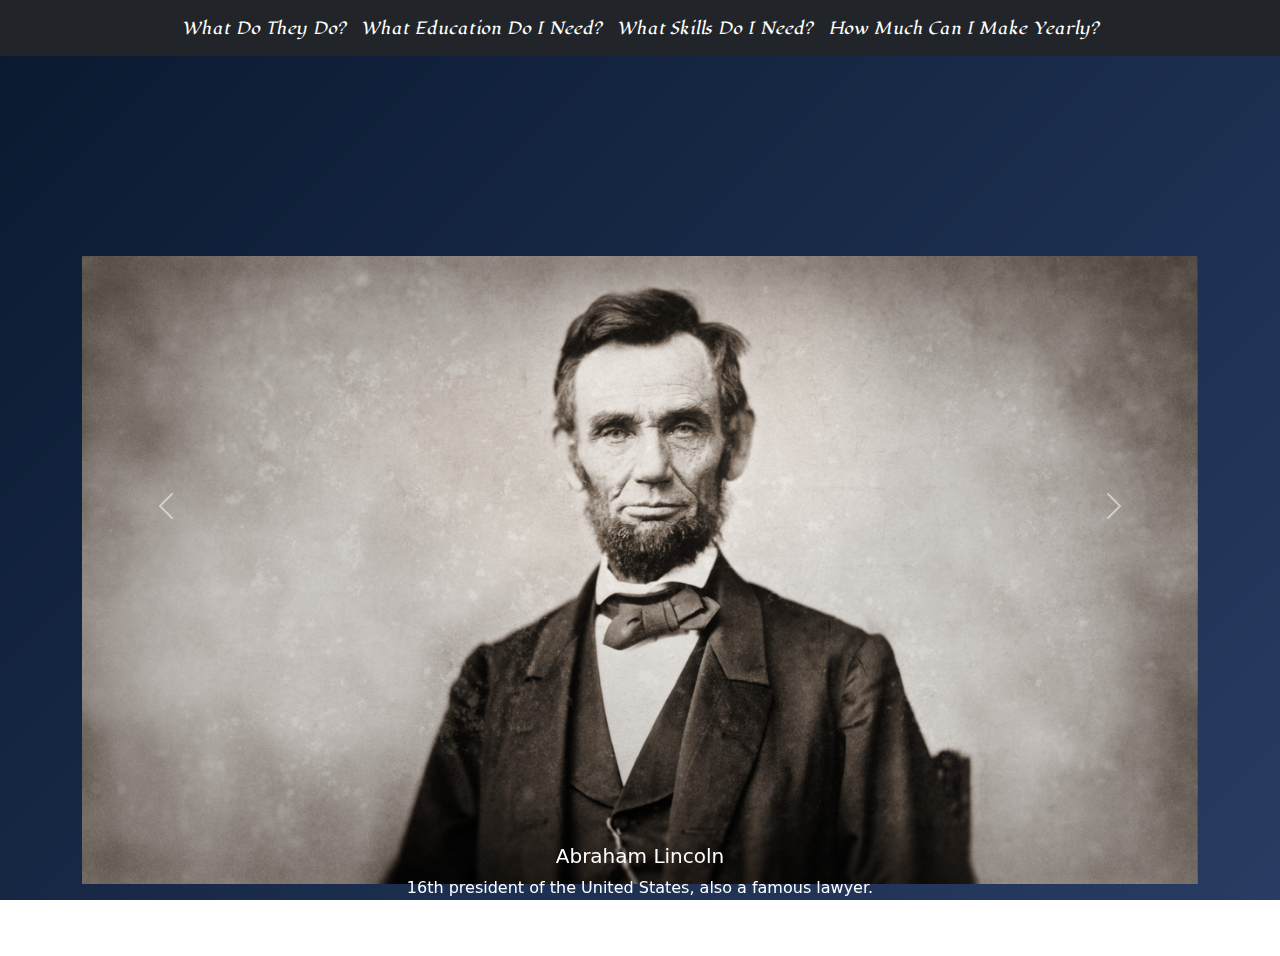
<file: index.html>
<!doctype html>
<html lang="en">
<head>
  <meta charset="utf-8">
  <meta name="viewport" content="width=device-width, initial-scale=1">
  <link rel="stylesheet" href="style.css">
  <title>Future Me</title>
  <link href="https://cdn.jsdelivr.net/npm/bootstrap@5.3.3/dist/css/bootstrap.min.css" rel="stylesheet" integrity="sha384-QWTKZyjpPEjISv5WaRU9OFeRpok6YctnYmDr5pNlyT2bRjXh0JMhjY6hW+ALEwIH" crossorigin="anonymous">
  <link rel="preconnect" href="https://fonts.googleapis.com">
<link rel="preconnect" href="https://fonts.gstatic.com" crossorigin>
<link href="https://fonts.googleapis.com/css2?family=Lugrasimo&family=Rubik+Mono+One&display=swap" rel="stylesheet">
</head>
<body>
  <nav class="navbar navbar-expand-lg navbar-light bg-dark">
    <div class="container-fluid">
      <button class="navbar-toggler" type="button" data-bs-toggle="collapse" data-bs-target="#navbarNav" aria-controls="navbarNav" aria-expanded="false" aria-label="Toggle navigation">
        <span class="navbar-toggler-icon"></span>
      </button>
      <div class="collapse navbar-collapse" id="navbarNav">
        <ul class="navbar-nav">
          <li class="nav-item">
            <a class="nav-link" href="what.html">What Do They Do?</a>
          </li>
          <li class="nav-item">
            <a class="nav-link" href="education.html">What Education Do I Need?</a>
          </li>
          <li class="nav-item">
            <a class="nav-link" href="skills.html">What Skills Do I Need?</a>
          </li>
          <li class="nav-item">
            <a class="nav-link" href="earn.html">How Much Can I Make Yearly?</a>
          </li>
        </ul>
      </div>
    </div>
  </nav>

  <div class="container">
    <div class="row">
      <div class="col-md-12">
        <div id="carouselExampleIndicators" class="carousel slide" data-bs-ride="carousel">
          <div class="carousel-indicators">
            <button type="button" data-bs-target="#carouselExampleIndicators" data-bs-slide-to="0" class="active" aria-current="true" aria-label="Slide 1"></button>
            <button type="button" data-bs-target="#carouselExampleIndicators" data-bs-slide-to="1" aria-label="Slide 2"></button>
            <button type="button" data-bs-target="#carouselExampleIndicators" data-bs-slide-to="2" aria-label="Slide 3"></button>
            <button type="button" data-bs-target="#carouselExampleIndicators" data-bs-slide-to="3" aria-label="Slide 4"></button>
          </div>
          <div class="carousel-inner">
            <div class="carousel-item active">
                <img src="abear.jpg" class="img-fluid mx-auto d-block" alt="...">
                <div class="carousel-caption d-none d-md-block">
                  <h5>Abraham Lincoln</h5>
                <p>16th president of the United States, also a famous lawyer.</p>
              </div>
            </div>
            <div class="carousel-item">
              <img src="rugh.webp" class="d-block mx-auto" alt="...">
              <div class="carousel-caption d-none d-md-block">
                <h5>Ruth Bader Ginsburg</h5>
                <p>Former Supreme Court Justice.</p>
              </div>
            </div>
            <div class="carousel-item">
              <img src="coc.jpg" class="d-block mx-auto" alt="...">
              <div class="carousel-caption d-none d-md-block">
                <h5>Thurgood Marshall</h5>
                <p> Civil rights lawyer who used the courts to fight Jim Crow laws.  </p>
              </div>
            </div>
            <div class="carousel-item">
              <img src="1345.jpg" class="d-block mx-auto" alt="...">
              <div class="carousel-caption d-none d-md-block">
                <h5>Robert Kardashian</h5>
                <p> Lawyer in the O.J. Simpson case.   </p>
              <div class="lawyer-info">
              </div>
            </div>
          </div>
          <button class="carousel-control-prev" type="button" data-bs-target="#carouselExampleIndicators" data-bs-slide="prev">
            <span class="carousel-control-prev-icon" aria-hidden="true"></span>
            <span class="visually-hidden">Previous</span>
          </button>
          <button class="carousel-control-next" type="button" data-bs-target="#carouselExampleIndicators" data-bs-slide="next">
            <span class="carousel-control-next-icon" aria-hidden="true"></span>
            <span class="visually-hidden">Next</span>
          </button>
        </div>
      </div>
    </div>
  </div>

  <script src="https://cdn.jsdelivr.net/npm/bootstrap@5.3.3/dist/js/bootstrap.bundle.min.js" integrity="sha384-YvpcrYf0tY3lHB60NNkmXc5s9fDVZLESaAA55NDzOxhy9GkcIdslK1eN7N6jIeHz" crossorigin="anonymous"></script>
  <script src="https://cdn.jsdelivr.net/npm/@popperjs/core@2.11.8/dist/umd/popper.min.js" integrity="sha384-I7E8VVD/ismYTF4hNIPjVp/Zjvgyol6VFvRkX/vR+Vc4jQkC+hVqc2pM8ODewa9r" crossorigin="anonymous"></script>
</body>
</html>
</file>
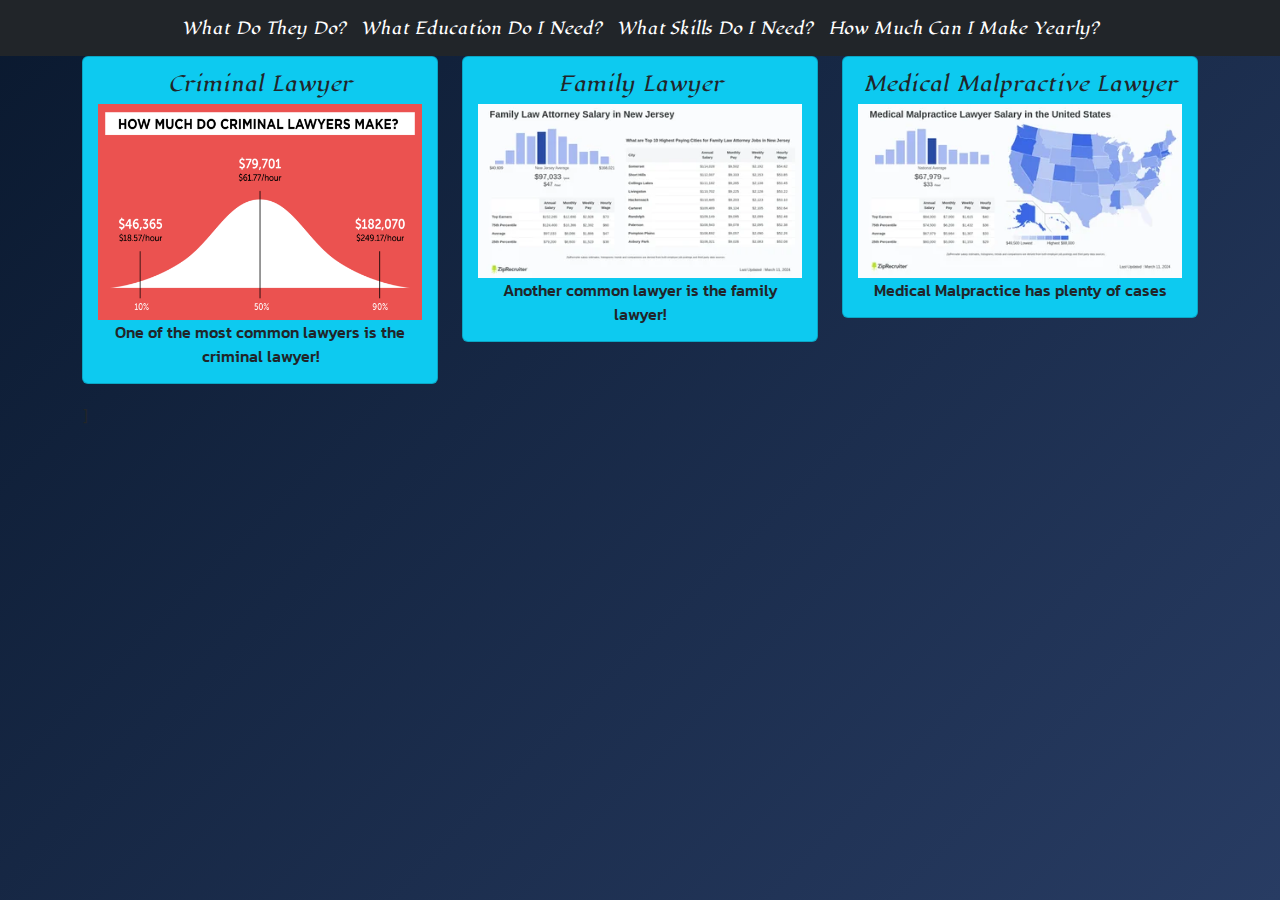
<file: earn.html>
<!doctype html>
<html lang="en">

<head>
  <meta charset="utf-8">
  <meta name="viewport" content="width=device-width, initial-scale=1">
  <link rel="stylesheet" href="style.css">
  <title>Future Me</title>
  <link href="https://cdn.jsdelivr.net/npm/bootstrap@5.3.3/dist/css/bootstrap.min.css" rel="stylesheet"
    integrity="sha384-QWTKZyjpPEjISv5WaRU9OFeRpok6YctnYmDr5pNlyT2bRjXh0JMhjY6hW+ALEwIH" crossorigin="anonymous">
  <link rel="preconnect" href="https://fonts.googleapis.com">
  <link rel="preconnect" href="https://fonts.gstatic.com" crossorigin>
  <link href="https://fonts.googleapis.com/css2?family=Lugrasimo&family=Rubik+Mono+One&display=swap" rel="stylesheet">
  <link rel="preconnect" href="https://fonts.googleapis.com">
  <link rel="preconnect" href="https://fonts.gstatic.com" crossorigin>
  <link
    href="https://fonts.googleapis.com/css2?family=Kanit:ital,wght@0,100;0,200;0,300;0,400;0,500;0,600;0,700;0,800;0,900;1,100;1,200;1,300;1,400;1,500;1,600;1,700;1,800;1,900&display=swap"
    rel="stylesheet">
</head>

<body>
  <nav class="navbar navbar-expand-lg navbar-light bg-dark">
    <div class="container-fluid">
      <button class="navbar-toggler" type="button" data-bs-toggle="collapse" data-bs-target="#navbarNav"
        aria-controls="navbarNav" aria-expanded="false" aria-label="Toggle navigation">
        <span class="navbar-toggler-icon"></span>
      </button>
      <div class="collapse navbar-collapse" id="navbarNav">
        <ul class="navbar-nav">
          <li class="nav-item">
            <a class="nav-link" href="what.html">What Do They Do?</a>
          </li>
          <li class="nav-item">
            <a class="nav-link" href="education.html">What Education Do I Need?</a>
          </li>
          <li class="nav-item">
            <a class="nav-link" href="skills.html">What Skills Do I Need?</a>
          </li>
          <li class="nav-item">
            <a class="nav-link" href="earn.html">How Much Can I Make Yearly?</a>
          </li>
        </ul>
      </div>
    </div>
  </nav>


  <div class="container">
    <div class="row">
      <div class="col-md-12">
        
      </div>
    </div>

    <div class="row">
      <div class="col-md-4">
        <div class="card bg-info">
          <h5 class="card-title text-center">Criminal Lawyer</h5>
          <img src="laweyr 2.png" class="cardimage">
          <p class="card-text text-center"> One of the most common lawyers is the criminal lawyer!  </p>
        </div>
      </div>
      <div class="col-md-4">
        <div class="card bg-info  text-center">
          <h5 class="card-title">Family Lawyer</h5>
          <img src="family.webp" class="cardimage">
          <p class="card-text text-center">Another common lawyer is the family lawyer!</p>
         
        </div>
      </div>
      <div class="col-md-4">
        <div class="card bg-info text-center">
          <h5 class="card-title">Medical Malpractive Lawyer</h5>
          <img src="med.webp" class="cardimage">
          <p class="card-text text-center">Medical Malpractice has plenty of cases</p>
        </div>
      </div>
    </div>

    ] <div class="modal fade" id="research-modal" tabindex="-1" aria-labelledby="research-modal-label"
      aria-hidden="true">
      <div class="modal-dialog">
        <div class="modal-content">
          <div class="modal-header">
            <h5 class="modal-title" id="research-modal-label">Undergraduate Degree</h5>
            <button type="button" class="btn-close" data-bs-dismiss="modal" aria-label="Close"></button>
          </div>
          <div class="modal-body">
            <p>Earning an undergraduate degree in law provides a foundational understanding of legal principles and systems. It equips students with critical thinking skills essential for analyzing complex legal issues.


            </p>
            <p> Completing this degree opens doors to diverse career paths within the legal field.</p>
          </div>
          <div class="modal-footer">
            <button type="button" class="btn btn-secondary" data-bs-dismiss="modal">Close</button>
          </div>
        </div>
      </div>
    </div>

    <div class="modal fade" id="communication-modal" tabindex="-1" aria-labelledby="communication-modal-label"
      aria-hidden="true">
      <div class="modal-dialog">
        <div class="modal-content">
          <div class="modal-header">
            <h5 class="modal-title" id="communication-modal-label">Taking the LSAT</h5>
            <button type="button" class="btn-close" data-bs-dismiss="modal" aria-label="Close"></button>
          </div>
          <div class="modal-body">
            <p>Taking the LSAT post-undergrad offers an opportunity to showcase your critical thinking skills and aptitude for legal reasoning, crucial for law school admissions.
              </p>
              <p>
              Preparing for the LSAT after completing your undergraduate degree allows you to approach the exam with a more mature and focused mindset, drawing from your academic experiences.
  </p>
          </div>
          <div class="modal-footer">
            <button type="button" class="btn btn-secondary" data-bs-dismiss="modal">Close</button>
          </div>
        </div>
      </div>
    </div>

    <div class="modal fade" id="courtroom-modal" tabindex="-1" aria-labelledby="courtroom-modal-label"
      aria-hidden="true">
      <div class="modal-dialog">
        <div class="modal-content">
          <div class="modal-header">
            <h5 class="modal-title" id="courtroom-modal-label">Law School</h5>
            <button type="button" class="btn-close" data-bs-dismiss="modal" aria-label="Close"></button>
          </div>
          <div class="modal-body">
            <p>After completing the LSAT, applicants typically focus on assembling their application materials, including transcripts, letters of recommendation, and personal statements..</p>
            <p>They then submit their applications to their chosen law schools, eagerly awaiting admission decisions.</p>
          </div>
          <div class="modal-footer">
            <button type="button" class="btn btn-secondary" data-bs-dismiss="modal">Close</button>
          </div>
        </div>
      </div>
    </div>
  </div>

  <script src="https://cdn.jsdelivr.net/npm/bootstrap@5.3.3/dist/js/bootstrap.bundle.min.js"
    integrity="sha384-YvpcrYf0tY3lHB60NNkmXc5s9fDVZLESaAA55NDzOxhy9GkcIdslK1eN7N6jIeHz"
    crossorigin="anonymous"></script>
  <script src="https://cdn.jsdelivr.net/npm/@popperjs/core@2.11.8/dist/umd/popper.min.js"
    integrity="sha384-I7E8VVD/ismYTF4hNIPjVp/Zjvgyol6VFvRkX/vR+Vc4jQkC+hVqc2pM8ODewa9r"
    crossorigin="anonymous"></script>
</body>

</html>
</file>
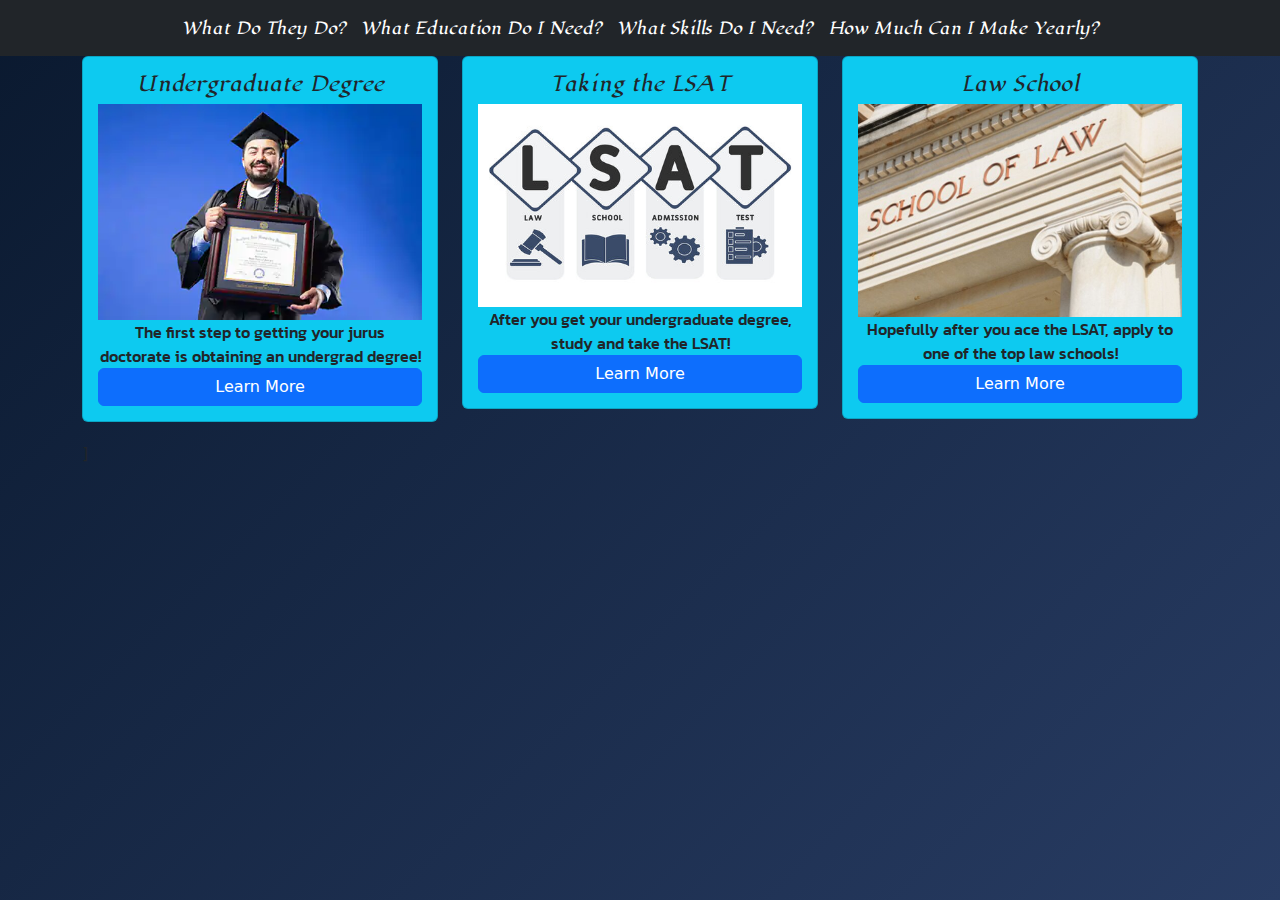
<file: education.html>
<!doctype html>
<html lang="en">

<head>
  <meta charset="utf-8">
  <meta name="viewport" content="width=device-width, initial-scale=1">
  <link rel="stylesheet" href="style.css">
  <title>Future Me</title>
  <link href="https://cdn.jsdelivr.net/npm/bootstrap@5.3.3/dist/css/bootstrap.min.css" rel="stylesheet"
    integrity="sha384-QWTKZyjpPEjISv5WaRU9OFeRpok6YctnYmDr5pNlyT2bRjXh0JMhjY6hW+ALEwIH" crossorigin="anonymous">
  <link rel="preconnect" href="https://fonts.googleapis.com">
  <link rel="preconnect" href="https://fonts.gstatic.com" crossorigin>
  <link href="https://fonts.googleapis.com/css2?family=Lugrasimo&family=Rubik+Mono+One&display=swap" rel="stylesheet">
  <link rel="preconnect" href="https://fonts.googleapis.com">
  <link rel="preconnect" href="https://fonts.gstatic.com" crossorigin>
  <link
    href="https://fonts.googleapis.com/css2?family=Kanit:ital,wght@0,100;0,200;0,300;0,400;0,500;0,600;0,700;0,800;0,900;1,100;1,200;1,300;1,400;1,500;1,600;1,700;1,800;1,900&display=swap"
    rel="stylesheet">
</head>

<body>
  <nav class="navbar navbar-expand-lg navbar-light bg-dark">
    <div class="container-fluid">
      <button class="navbar-toggler" type="button" data-bs-toggle="collapse" data-bs-target="#navbarNav"
        aria-controls="navbarNav" aria-expanded="false" aria-label="Toggle navigation">
        <span class="navbar-toggler-icon"></span>
      </button>
      <div class="collapse navbar-collapse" id="navbarNav">
        <ul class="navbar-nav">
          <li class="nav-item">
            <a class="nav-link" href="what.html">What Do They Do?</a>
          </li>
          <li class="nav-item">
            <a class="nav-link" href="education.html">What Education Do I Need?</a>
          </li>
          <li class="nav-item">
            <a class="nav-link" href="skills.html">What Skills Do I Need?</a>
          </li>
          <li class="nav-item">
            <a class="nav-link" href="earn.html">How Much Can I Make Yearly?</a>
          </li>
        </ul>
      </div>
    </div>
  </nav>

  <div class="container">
    <div class="row">
      <div class="col-md-12">

      </div>
    </div>

    <div class="row">
      <div class="col-md-4">
        <div class="card bg-info">
          <h5 class="card-title text-center">Undergraduate Degree</h5>
          <img src="GG.webp" class="cardimage">
          <p class="card-text text-center"> The first step to getting your jurus doctorate is obtaining an undergrad degree! </p>
          <button class="btn btn-primary" data-bs-toggle="modal" data-bs-target="#research-modal">Learn More</button>
        </div>
      </div>
      <div class="col-md-4">
        <div class="card bg-info  text-center">
          <h5 class="card-title">Taking the LSAT</h5>
          <img src="lsat.jpg" class="cardimage">
          <p class="card-text text-center">After you get your undergraduate degree, study and take the LSAT!</p>
          <button class="btn btn-primary" data-bs-toggle="modal" data-bs-target="#communication-modal">Learn
            More</button>
        </div>
      </div>
      <div class="col-md-4">
        <div class="card bg-info text-center">
          <h5 class="card-title">Law School</h5>
          <img src="laws.jpg" class="cardimage">
          <p class="card-text text-center">Hopefully after you ace the LSAT, apply to one of the top law schools!</p>
          <button class="btn btn-primary" data-bs-toggle="modal" data-bs-target="#courtroom-modal">Learn More</button>
        </div>
      </div>
    </div>

    ] <div class="modal fade" id="research-modal" tabindex="-1" aria-labelledby="research-modal-label"
      aria-hidden="true">
      <div class="modal-dialog">
        <div class="modal-content">
          <div class="modal-header">
            <h5 class="modal-title" id="research-modal-label">Undergraduate Degree</h5>
            <button type="button" class="btn-close" data-bs-dismiss="modal" aria-label="Close"></button>
          </div>
          <div class="modal-body">
            <p>Earning an undergraduate degree in law provides a foundational understanding of legal principles and systems. It equips students with critical thinking skills essential for analyzing complex legal issues.


            </p>
            <p> Completing this degree opens doors to diverse career paths within the legal field.</p>
          </div>
          <div class="modal-footer">
            <button type="button" class="btn btn-secondary" data-bs-dismiss="modal">Close</button>
          </div>
        </div>
      </div>
    </div>

    <div class="modal fade" id="communication-modal" tabindex="-1" aria-labelledby="communication-modal-label"
      aria-hidden="true">
      <div class="modal-dialog">
        <div class="modal-content">
          <div class="modal-header">
            <h5 class="modal-title" id="communication-modal-label">Taking the LSAT</h5>
            <button type="button" class="btn-close" data-bs-dismiss="modal" aria-label="Close"></button>
          </div>
          <div class="modal-body">
            <p>Taking the LSAT post-undergrad offers an opportunity to showcase your critical thinking skills and aptitude for legal reasoning, crucial for law school admissions.
              </p>
              <p>
              Preparing for the LSAT after completing your undergraduate degree allows you to approach the exam with a more mature and focused mindset, drawing from your academic experiences.
  </p>
          </div>
          <div class="modal-footer">
            <button type="button" class="btn btn-secondary" data-bs-dismiss="modal">Close</button>
          </div>
        </div>
      </div>
    </div>

    <div class="modal fade" id="courtroom-modal" tabindex="-1" aria-labelledby="courtroom-modal-label"
      aria-hidden="true">
      <div class="modal-dialog">
        <div class="modal-content">
          <div class="modal-header">
            <h5 class="modal-title" id="courtroom-modal-label">Law School</h5>
            <button type="button" class="btn-close" data-bs-dismiss="modal" aria-label="Close"></button>
          </div>
          <div class="modal-body">
            <p>After completing the LSAT, applicants typically focus on assembling their application materials, including transcripts, letters of recommendation, and personal statements..</p>
            <p>They then submit their applications to their chosen law schools, eagerly awaiting admission decisions.</p>
          </div>
          <div class="modal-footer">
            <button type="button" class="btn btn-secondary" data-bs-dismiss="modal">Close</button>
          </div>
        </div>
      </div>
    </div>
  </div>

  <script src="https://cdn.jsdelivr.net/npm/bootstrap@5.3.3/dist/js/bootstrap.bundle.min.js"
    integrity="sha384-YvpcrYf0tY3lHB60NNkmXc5s9fDVZLESaAA55NDzOxhy9GkcIdslK1eN7N6jIeHz"
    crossorigin="anonymous"></script>
  <script src="https://cdn.jsdelivr.net/npm/@popperjs/core@2.11.8/dist/umd/popper.min.js"
    integrity="sha384-I7E8VVD/ismYTF4hNIPjVp/Zjvgyol6VFvRkX/vR+Vc4jQkC+hVqc2pM8ODewa9r"
    crossorigin="anonymous"></script>
</body>

</html>
</file>
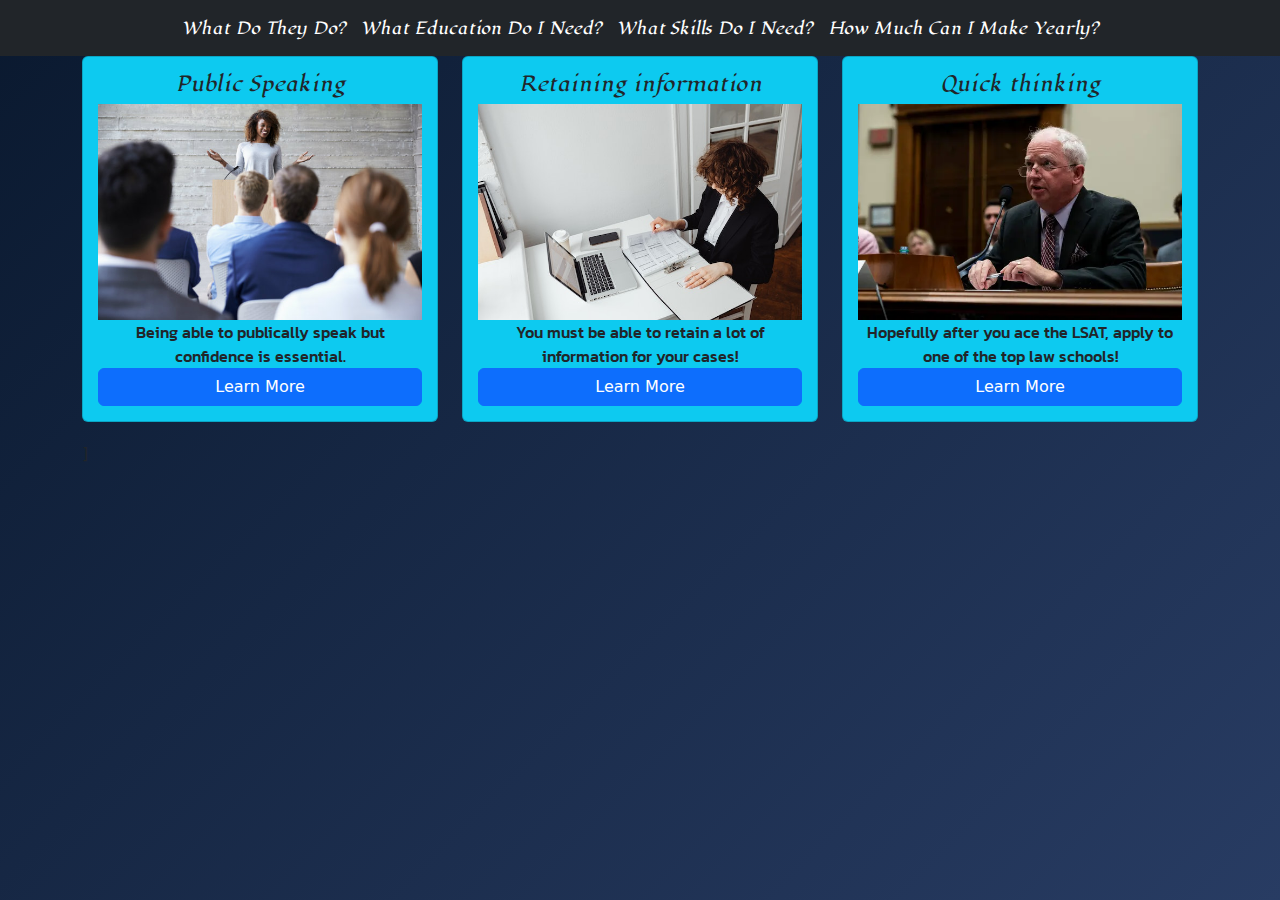
<file: skills.html>
<!doctype html>
<html lang="en">

<head>
  <meta charset="utf-8">
  <meta name="viewport" content="width=device-width, initial-scale=1">
  <link rel="stylesheet" href="style.css">
  <title>Future Me</title>
  <link href="https://cdn.jsdelivr.net/npm/bootstrap@5.3.3/dist/css/bootstrap.min.css" rel="stylesheet"
    integrity="sha384-QWTKZyjpPEjISv5WaRU9OFeRpok6YctnYmDr5pNlyT2bRjXh0JMhjY6hW+ALEwIH" crossorigin="anonymous">
  <link rel="preconnect" href="https://fonts.googleapis.com">
  <link rel="preconnect" href="https://fonts.gstatic.com" crossorigin>
  <link href="https://fonts.googleapis.com/css2?family=Lugrasimo&family=Rubik+Mono+One&display=swap" rel="stylesheet">
  <link rel="preconnect" href="https://fonts.googleapis.com">
  <link rel="preconnect" href="https://fonts.gstatic.com" crossorigin>
  <link
    href="https://fonts.googleapis.com/css2?family=Kanit:ital,wght@0,100;0,200;0,300;0,400;0,500;0,600;0,700;0,800;0,900;1,100;1,200;1,300;1,400;1,500;1,600;1,700;1,800;1,900&display=swap"
    rel="stylesheet">
</head>

<body>
  <nav class="navbar navbar-expand-lg navbar-light bg-dark">
    <div class="container-fluid">
      <button class="navbar-toggler" type="button" data-bs-toggle="collapse" data-bs-target="#navbarNav"
        aria-controls="navbarNav" aria-expanded="false" aria-label="Toggle navigation">
        <span class="navbar-toggler-icon"></span>
      </button>
      <div class="collapse navbar-collapse" id="navbarNav">
        <ul class="navbar-nav">
          <li class="nav-item">
            <a class="nav-link" href="what.html">What Do They Do?</a>
          </li>
          <li class="nav-item">
            <a class="nav-link" href="education.html">What Education Do I Need?</a>
          </li>
          <li class="nav-item">
            <a class="nav-link" href="skills.html">What Skills Do I Need?</a>
          </li>
          <li class="nav-item">
            <a class="nav-link" href="earn.html">How Much Can I Make Yearly?</a>
          </li>
        </ul>
      </div>
    </div>
  </nav>

  <div class="container">
    <div class="row">
      <div class="col-md-12">
      </div>
    </div>

    <div class="row">
      <div class="col-md-4">
        <div class="card bg-info">
          <h5 class="card-title text-center">Public Speaking</h5>
          <img src="publ.jpg" class="cardimage">
          <p class="card-text text-center"> Being able to publically speak but confidence is essential. </p>
          <button class="btn btn-primary" data-bs-toggle="modal" data-bs-target="#research-modal">Learn More</button>
        </div>
      </div>
      <div class="col-md-4">
        <div class="card bg-info  text-center">
          <h5 class="card-title">Retaining information</h5>
          <img src="study.jpg" class="cardimage">
          <p class="card-text text-center">You must be able to retain a lot of information for your cases!</p>
          <button class="btn btn-primary" data-bs-toggle="modal" data-bs-target="#communication-modal">Learn
            More</button>
        </div>
      </div>
      <div class="col-md-4">
        <div class="card bg-info text-center">
          <h5 class="card-title">Quick thinking</h5>
          <img src="lawss.webp" class="cardimage">
          <p class="card-text text-center">Hopefully after you ace the LSAT, apply to one of the top law schools!</p>
          <button class="btn btn-primary" data-bs-toggle="modal" data-bs-target="#courtroom-modal">Learn More</button>
        </div>
      </div>
    </div>

    ] <div class="modal fade" id="research-modal" tabindex="-1" aria-labelledby="research-modal-label"
      aria-hidden="true">
      <div class="modal-dialog">
        <div class="modal-content">
          <div class="modal-header">
            <h5 class="modal-title" id="research-modal-label">Public Speaking</h5>
            <button type="button" class="btn-close" data-bs-dismiss="modal" aria-label="Close"></button>
          </div>
          <div class="modal-body">
            <p>Public speaking is essential in law as it enables lawyers to effectively communicate their arguments, persuading judges, juries, and clients. </p>
          </div>
          <div class="modal-footer">
            <button type="button" class="btn btn-secondary" data-bs-dismiss="modal">Close</button>
          </div>
        </div>
      </div>
    </div>

    <div class="modal fade" id="communication-modal" tabindex="-1" aria-labelledby="communication-modal-label"
      aria-hidden="true">
      <div class="modal-dialog">
        <div class="modal-content">
          <div class="modal-header">
            <h5 class="modal-title" id="communication-modal-label">Retaining Information</h5>
            <button type="button" class="btn-close" data-bs-dismiss="modal" aria-label="Close"></button>
          </div>
          <div class="modal-body">
            <p>
              Retaining information is essential in law as it ensures accurate representation of facts and legal precedents during case analysis and argumentation. It aids in building strong legal arguments by referencing relevant statutes, case law, and legal doctrines.
  </p>
          </div>
          <div class="modal-footer">
            <button type="button" class="btn btn-secondary" data-bs-dismiss="modal">Close</button>
          </div>
        </div>
      </div>
    </div>

    <div class="modal fade" id="courtroom-modal" tabindex="-1" aria-labelledby="courtroom-modal-label"
      aria-hidden="true">
      <div class="modal-dialog">
        <div class="modal-content">
          <div class="modal-header">
            <h5 class="modal-title" id="courtroom-modal-label">Quick Thinking</h5>
            <button type="button" class="btn-close" data-bs-dismiss="modal" aria-label="Close"></button>
          </div>
          <div class="modal-body">
            <p>
              Quick thinking is crucial in law as it allows lawyers to adapt swiftly to unexpected courtroom developments, such as objections or new evidence.</p>
          </div>
          <div class="modal-footer">
            <button type="button" class="btn btn-secondary" data-bs-dismiss="modal">Close</button>
          </div>
        </div>
      </div>
    </div>
  </div>

  <script src="https://cdn.jsdelivr.net/npm/bootstrap@5.3.3/dist/js/bootstrap.bundle.min.js"
    integrity="sha384-YvpcrYf0tY3lHB60NNkmXc5s9fDVZLESaAA55NDzOxhy9GkcIdslK1eN7N6jIeHz"
    crossorigin="anonymous"></script>
  <script src="https://cdn.jsdelivr.net/npm/@popperjs/core@2.11.8/dist/umd/popper.min.js"
    integrity="sha384-I7E8VVD/ismYTF4hNIPjVp/Zjvgyol6VFvRkX/vR+Vc4jQkC+hVqc2pM8ODewa9r"
    crossorigin="anonymous"></script>
</body>

</html>
</file>
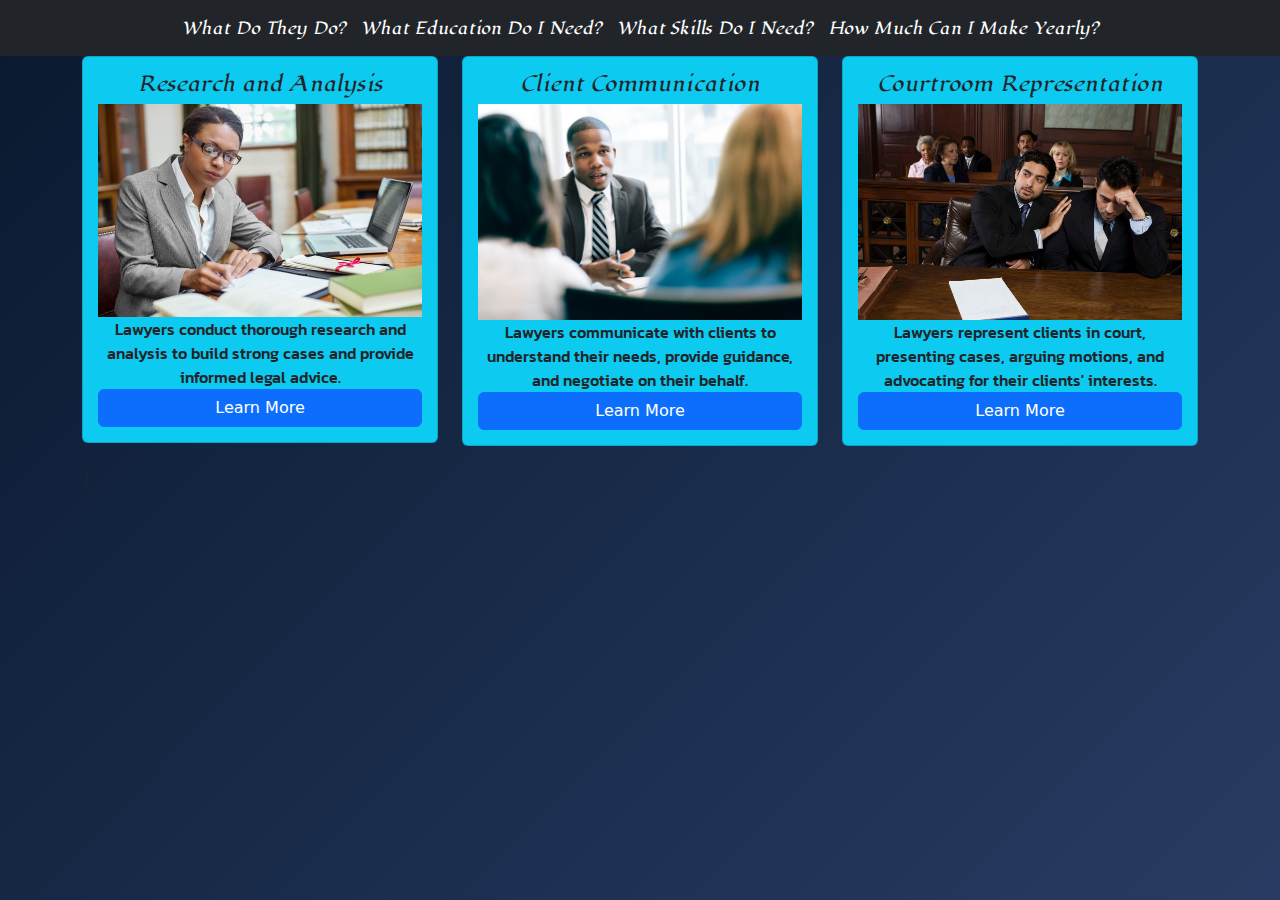
<file: what.html>
<!doctype html>
<html lang="en">

<head>
  <meta charset="utf-8">
  <meta name="viewport" content="width=device-width, initial-scale=1">
  <link rel="stylesheet" href="style.css">
  <title>Future Me</title>
  <link href="https://cdn.jsdelivr.net/npm/bootstrap@5.3.3/dist/css/bootstrap.min.css" rel="stylesheet"
    integrity="sha384-QWTKZyjpPEjISv5WaRU9OFeRpok6YctnYmDr5pNlyT2bRjXh0JMhjY6hW+ALEwIH" crossorigin="anonymous">
  <link rel="preconnect" href="https://fonts.googleapis.com">
  <link rel="preconnect" href="https://fonts.gstatic.com" crossorigin>
  <link href="https://fonts.googleapis.com/css2?family=Lugrasimo&family=Rubik+Mono+One&display=swap" rel="stylesheet">
  <link rel="preconnect" href="https://fonts.googleapis.com">
  <link rel="preconnect" href="https://fonts.gstatic.com" crossorigin>
  <link
    href="https://fonts.googleapis.com/css2?family=Kanit:ital,wght@0,100;0,200;0,300;0,400;0,500;0,600;0,700;0,800;0,900;1,100;1,200;1,300;1,400;1,500;1,600;1,700;1,800;1,900&display=swap"
    rel="stylesheet">
</head>

<body>
  <nav class="navbar navbar-expand-lg navbar-light bg-dark">
    <div class="container-fluid">
      <button class="navbar-toggler" type="button" data-bs-toggle="collapse" data-bs-target="#navbarNav"
        aria-controls="navbarNav" aria-expanded="false" aria-label="Toggle navigation">
        <span class="navbar-toggler-icon"></span>
      </button>
      <div class="collapse navbar-collapse" id="navbarNav">
        <ul class="navbar-nav">
          <li class="nav-item">
            <a class="nav-link" href="what.html">What Do They Do?</a>
          </li>
          <li class="nav-item">
            <a class="nav-link" href="education.html">What Education Do I Need?</a>
          </li>
          <li class="nav-item">
            <a class="nav-link" href="skills.html">What Skills Do I Need?</a>
          </li>
          <li class="nav-item">
            <a class="nav-link" href="earn.html">How Much Can I Make Yearly?</a>
          </li>
        </ul>
      </div>
    </div>
  </nav>

  <div class="container">
    <div class="row">
      <div class="col-md-12">

      </div>
    </div>

    <div class="row">
      <div class="col-md-4">
        <div class="card bg-info">
          <h5 class="card-title text-center">Research and Analysis</h5>
          <img src="law.jpg" class="cardimage">
          <p class="card-text text-center">Lawyers conduct thorough research and analysis to build strong cases and
            provide informed legal advice.</p>
          <button class="btn btn-primary" data-bs-toggle="modal" data-bs-target="#research-modal">Learn More</button>
        </div>
      </div>
      <div class="col-md-4">
        <div class="card bg-info  text-center">
          <h5 class="card-title">Client Communication</h5>
          <img src="ss.jpg" class="cardimage">
          <p class="card-text text-center">Lawyers communicate with clients to understand their needs, provide guidance,
            and negotiate on their behalf.</p>
          <button class="btn btn-primary" data-bs-toggle="modal" data-bs-target="#communication-modal">Learn
            More</button>
        </div>
      </div>
      <div class="col-md-4">
        <div class="card bg-info text-center">
          <h5 class="card-title">Courtroom Representation</h5>
          <img src="ff.jpg" class="cardimage">
          <p class="card-text text-center">Lawyers represent clients in court, presenting cases, arguing motions, and
            advocating for their clients' interests.</p>
          <button class="btn btn-primary" data-bs-toggle="modal" data-bs-target="#courtroom-modal">Learn More</button>
        </div>
      </div>
    </div>

    ] <div class="modal fade" id="research-modal" tabindex="-1" aria-labelledby="research-modal-label"
      aria-hidden="true">
      <div class="modal-dialog">
        <div class="modal-content">
          <div class="modal-header">
            <h5 class="modal-title" id="research-modal-label">Research and Analysis</h5>
            <button type="button" class="btn-close" data-bs-dismiss="modal" aria-label="Close"></button>
          </div>
          <div class="modal-body">
            <p>Lawyers use various research tools and databases to gather information, analyze data, and identify
              relevant laws and regulations.</p>
            <p>They also review and interpret legal documents, such as contracts, agreements, and court decisions.</p>
          </div>
          <div class="modal-footer">
            <button type="button" class="btn btn-secondary" data-bs-dismiss="modal">Close</button>
          </div>
        </div>
      </div>
    </div>

    <div class="modal fade" id="communication-modal" tabindex="-1" aria-labelledby="communication-modal-label"
      aria-hidden="true">
      <div class="modal-dialog">
        <div class="modal-content">
          <div class="modal-header">
            <h5 class="modal-title" id="communication-modal-label">Client Communication</h5>
            <button type="button" class="btn-close" data-bs-dismiss="modal" aria-label="Close"></button>
          </div>
          <div class="modal-body">
            <p>Lawyers communicate with clients to understand their needs, provide guidance, and negotiate on their
              behalf.</p>
            <p>They also draft and review legal documents, such as contracts, agreements, and court filings.</p>
          </div>
          <div class="modal-footer">
            <button type="button" class="btn btn-secondary" data-bs-dismiss="modal">Close</button>
          </div>
        </div>
      </div>
    </div>

    <div class="modal fade" id="courtroom-modal" tabindex="-1" aria-labelledby="courtroom-modal-label"
      aria-hidden="true">
      <div class="modal-dialog">
        <div class="modal-content">
          <div class="modal-header">
            <h5 class="modal-title" id="courtroom-modal-label">Courtroom Representation</h5>
            <button type="button" class="btn-close" data-bs-dismiss="modal" aria-label="Close"></button>
          </div>
          <div class="modal-body">
            <p>Lawyers represent clients in court, presenting cases, arguing motions, and advocating for their clients'
              interests.</p>
            <p>They also prepare and deliver opening and closing statements, examine and cross-examine witnesses, and
              make legal arguments.</p>
          </div>
          <div class="modal-footer">
            <button type="button" class="btn btn-secondary" data-bs-dismiss="modal">Close</button>
          </div>
        </div>
      </div>
    </div>
  </div>

  <script src="https://cdn.jsdelivr.net/npm/bootstrap@5.3.3/dist/js/bootstrap.bundle.min.js"
    integrity="sha384-YvpcrYf0tY3lHB60NNkmXc5s9fDVZLESaAA55NDzOxhy9GkcIdslK1eN7N6jIeHz"
    crossorigin="anonymous"></script>
  <script src="https://cdn.jsdelivr.net/npm/@popperjs/core@2.11.8/dist/umd/popper.min.js"
    integrity="sha384-I7E8VVD/ismYTF4hNIPjVp/Zjvgyol6VFvRkX/vR+Vc4jQkC+hVqc2pM8ODewa9r"
    crossorigin="anonymous"></script>
</body>

</html>
</file>
<file: style.css>
body {
    font-family: 'Roboto', sans-serif;
    background: linear-gradient(135deg, #0a192f, #283c63);
    background-repeat: no-repeat;
    height: 100vh;
  }
  
  h{
    text-align: center;
    font-size: 48px;
    margin-top: 50px;
    font-weight: bold;
    color: #ffff;
  }
  
  .lawyer-text {
    font-family: 'Pacifico', cursive;
    font-size: 50px;
    color: #333;
    margin-top: 50px;
    margin-bottom: 50px;
  }


  
  
  .navbar {
    background-color: #333;
    display: flex;
    justify-content: space-around;
    width: 100%;
    padding: 10px 0;
  }
  
  .navbar-brand {
    font-size: 24px;
    color: white;
    font-weight: bold;
  }
  
  .navbar-nav {
    margin: 0 auto;
    display: flex;
    justify-content: center;
  }
  
  .navbar-nav .nav-link {
    color: #fff;
    transition: color 0.3s ease;
    font-family: "Lugrasimo", cursive;
    font-weight: 400;
    font-style: normal;
  }

  .card-title{
    font-family: "Lugrasimo", cursive;

  }

  .card-text{
    font-family: "Kanit", sans-serif;
    font-weight: 500;
    font-style: normal;
  }
  
  
  
  .carousel-item {
    display: flex;
    align-items: center;
    justify-content: center;
    height: 100vh;
  }
  
  .carousel-item img {
    width: 100%;
    object-fit: contain;
    margin-top: 200px;
  }
  
  .carousel-control-prev,.carousel-control-next {
    font-size: 24px;
  }
  
  
  .card {
   background-color:  linear-gradient(135deg, #0a192f, #283c63);
    border: 1px solid #ddd;
    border-radius: 5px;
    padding: 15px;
    margin-bottom: 20px;
  }
  
  .card h5 {
    margin-top: 0;
  }
  
  .card p {
    margin-bottom: 0;
  }

  
  .modal-header {
    background-color: #333;
    color: #fff;
  }
  
  .modal-title {
    color: #fff;
  }
  
  .modal-body {
    background-color: #f2f2f2;
  }
  
  .modal-footer {
    background-color: #333;
    color: #fff;
  }
  
  .modal-footer button {
    color: #fff;
    background-color: #333;
    border: none;
    padding: 10px;
    border-radius: 5px;
    cursor: pointer;
  }
  
  .modal-footer button:hover {
    background-color: #555;
  }
</file>
